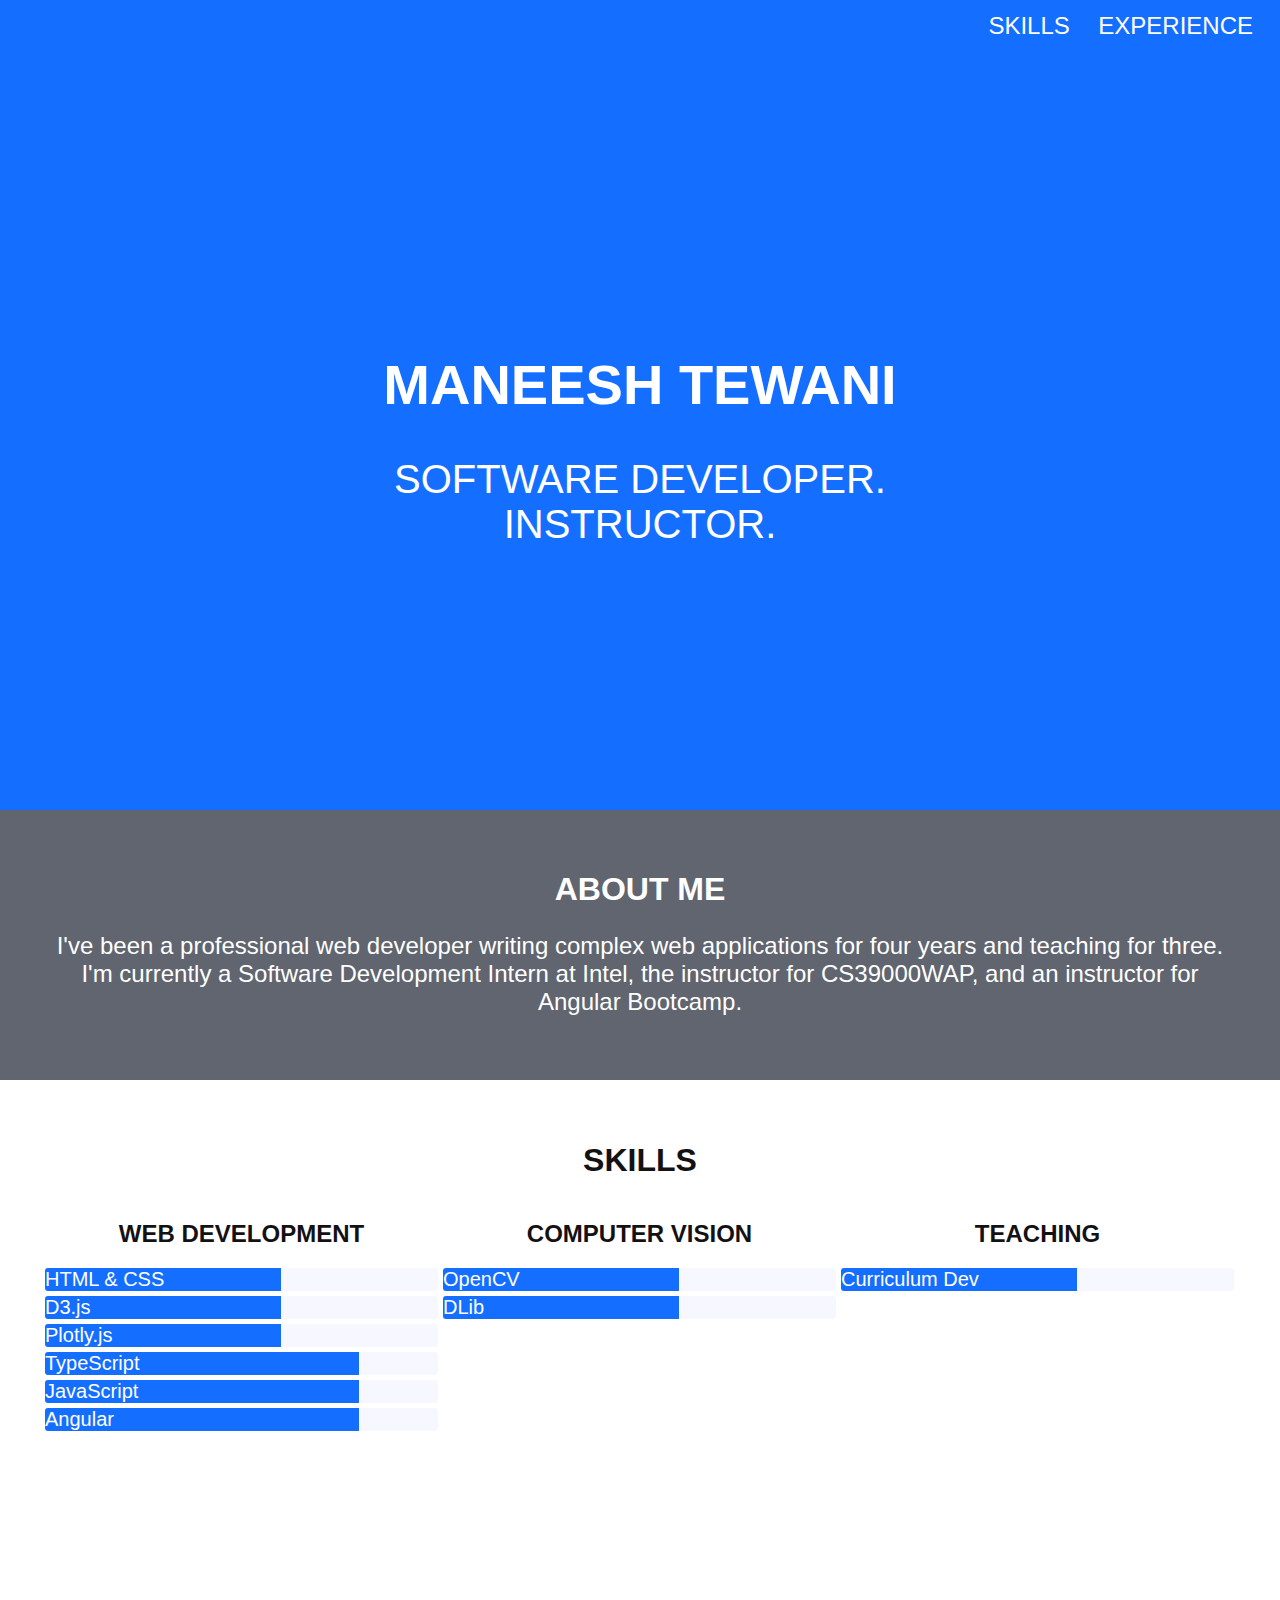
<file: index.html>
<!doctype html>
<html>
    <head>
        <link href="styles.css" rel="stylesheet">
        <meta name="viewport" content="width=device-width, initial-scale=1">
    </head>
    <body>
        <div id="title">
            <nav id="navbar">
                <a href="#skills">SKILLS</a>
                <a href="#experience">EXPERIENCE</a>
            </nav>
            <div class="center">
                <h1 class="text-center"> MANEESH TEWANI </h1>
                <p class="text-center">SOFTWARE DEVELOPER. INSTRUCTOR.</p>
            </div>
        </div>
        <div id="about">
            <div>
                <h1 class="text-center"> ABOUT ME </h1>
                <p class="text-center">
                    I've been a professional web developer writing complex web applications for four years and teaching for three. 
                    I'm currently a Software Development Intern at Intel, the instructor for CS39000WAP, and an instructor for Angular Bootcamp.
               </p>
            </div>
        </div>
        <div id="skills">
            <div class="row">
                <h1 class="text-center"> SKILLS </h1>
                <div class="w-33">
                    <div class="card">
                        <h2 class="text-center"> WEB DEVELOPMENT</h1>
                        <div class="progress">
                            <div class="intermediate"> HTML & CSS </div>
                        </div>
                        <div class="progress">
                            <div class="intermediate"> D3.js </div>
                        </div>
                        <div class="progress">
                            <div class="intermediate"> Plotly.js </div>
                        </div>
                        <div class="progress">
                            <div class="expert"> TypeScript </div>
                        </div>
                        <div class="progress">
                            <div class="expert"> JavaScript </div>
                        </div>
                        <div class="progress">
                            <div class="expert"> Angular </div>
                        </div>
                    </div>
                </div>
                <div class="w-33">
                    <div class="card">
                        <h2 class="text-center"> COMPUTER VISION</h1>
                        <div class="progress">
                            <div class="intermediate"> OpenCV </div>
                        </div>
                        <div class="progress">
                            <div class="intermediate"> DLib </div>
                        </div>
                    </div>
                </div>
                <div class="w-33">
                    <div class="card">
                        <h2 class="text-center"> TEACHING </h1>
                        <div class="progress">
                            <div class="intermediate"> Curriculum Dev</div>
                        </div>
                    </div>
                </div>
            </div>
        </div>
    </body>
</html>
</file>
<file: styles.css>
html, body {
    height: 100%;
    font-family: 'Segoe UI', Tahoma, Geneva, Verdana, sans-serif;
    padding: 0;
    width: 100%;
    margin: 0;
}
.text-center {
    text-align: center;
}
.center {
    position: absolute;
    top: 50%;
    left: 50%;
    transform: translate(-50%, -50%);
}
#navbar {
    padding-left: 15px;
    position: relative;
    float: right;
    padding-right: 15px;
}
#navbar a {
    text-decoration: none;
    display: inline-block;
    border: 2px solid transparent;
    padding: 10px;
    font-size: 1.5rem;
    color: white;
}
#navbar a:hover {
    border: 2px solid #E0E0E0;
    border-radius: 3px;
}
#about {
    padding: 40px;
    background-color: #60656F;
    color: white;
}
.w-33 {
    width: 33%;
    float: left;
    margin-left: 2px;
}
.row:after {
    content: "";
    clear: both;
}
.card {
    min-height: 400px;
    border-radius: 3px;
    margin-left: 3px;
}
#skills {
    padding: 40px;
    color: #131112;
}
#about p {
    font-size: 1.5rem;
}
.progress {
    background-color: #F7F7FF;
    overflow: hidden;
    color: white;
    border-radius: 3px;
    font-size: 1.25rem;
    white-space: nowrap;
    margin-top: 5px;
}
.intermediate {
    width: 60%;
    background-color: #146eff;
}
.expert {
    width: 80%;
    background-color: #146eff;
}
.rounded {
    border-radius: 3px;
}
#title {
    min-height: 90%;
    width: 100%;
    background-color: #146eff;
    color: white;
}
#title p {
    font-size: 2.5em;
}
#title h1 {
    font-size: 3.5em;
}
</file>
